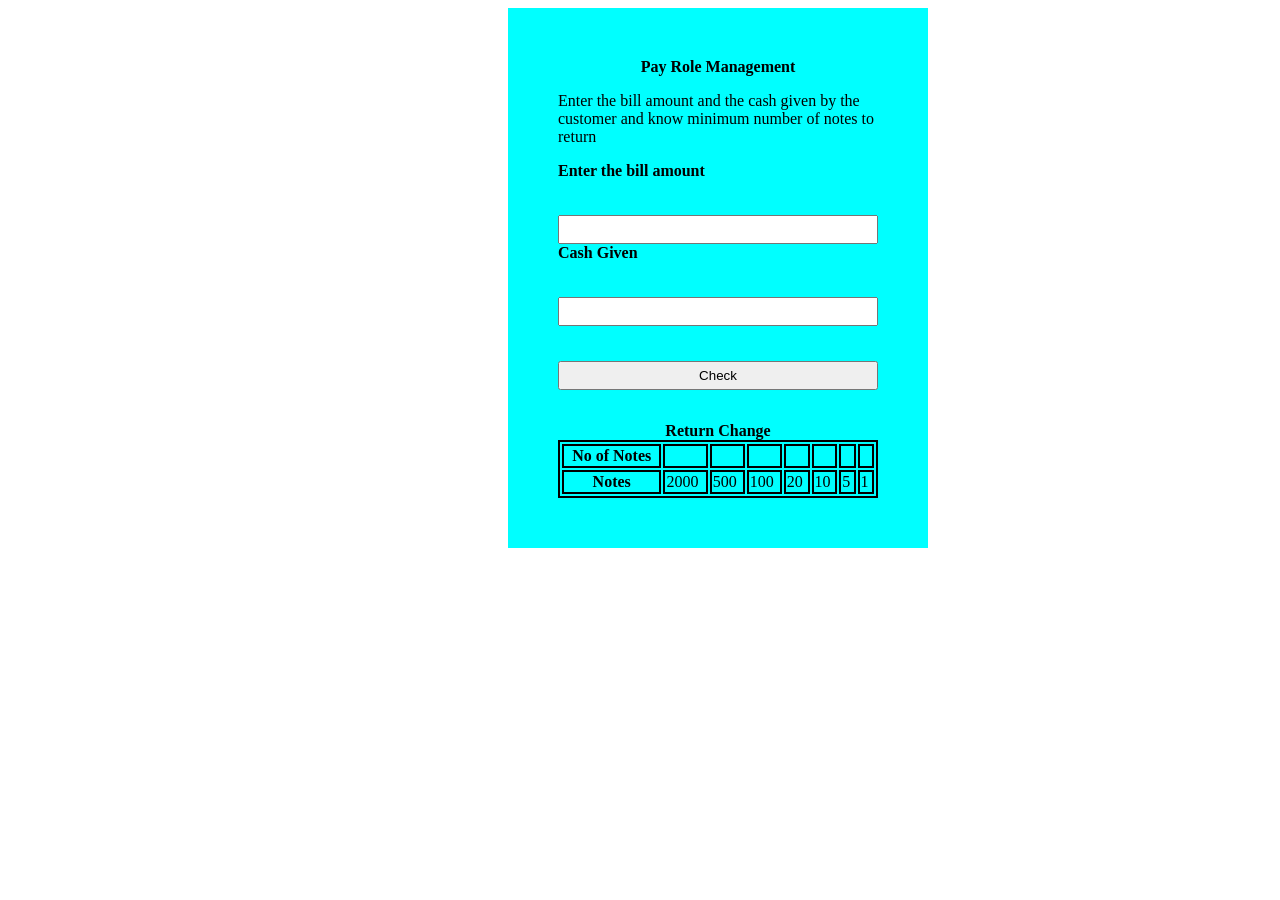
<file: payrole-management/index.html>
<!doctype html>
<html lang="en">
  <head>
    <meta charset="UTF-8" />
    <meta http-equiv="X-UA-Compatible" content="IE=edge" />
    <meta name="viewport" content="width=device-width, initial-scale=1.0" />
    <link rel="stylesheet" href="style.css" />
  </head>

  <body>
    <div class="container">
      <header>
        <strong>
          <center>Pay Role Management</center>
        </strong>
      </header>
      <p class="description">
        Enter the bill amount and the cash given by the customer and know
        minimum number of notes to return
      </p>

      <label for="input-bill">
        <strong>Enter the bill amount</strong>
      </label>
      <input class="input-bill" id="bill" />
      <label for="cash-given">
        <strong> Cash Given</strong>
      </label>
      <input class="cash-given" id="cash" />
      <button class="check-btn" id="btn">Check</button>
      <p id="error"></p>

      <table class="table">
        <caption>
          <strong>Return Change</strong>
        </caption>
        <tr class="row">
          <th class="row">No of Notes</th>
          <td class="no-of-notes"></td>
          <td class="no-of-notes"></td>
          <td class="no-of-notes"></td>
          <td class="no-of-notes"></td>
          <td class="no-of-notes"></td>
          <td class="no-of-notes"></td>
          <td class="no-of-notes"></td>
        </tr>
        <tr>
          <th class="row">Notes</th>
          <td class="row">2000</td>
          <td class="row">500</td>
          <td class="row">100</td>
          <td class="row">20</td>
          <td class="row">10</td>
          <td class="row">5</td>
          <td class="row">1</td>
        </tr>
      </table>
    </div>
  </body>
</html>
</file>
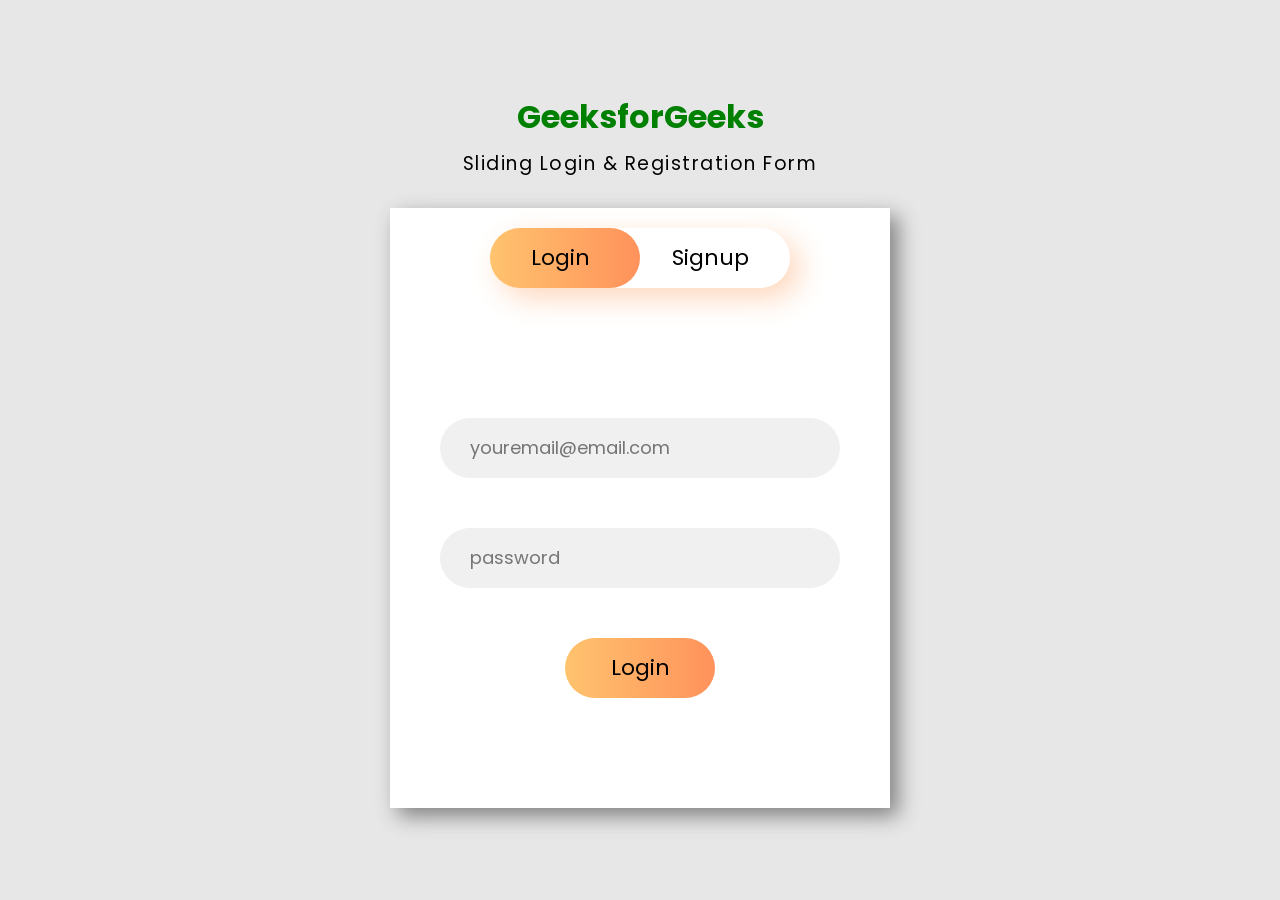
<file: responsive-sliding/index.html>
<!doctype html>
<html lang="en">
  <head>
    <meta charset="UTF-8" />
    <meta
      name="viewport"
      content="width=device-width, 
                         initial-scale=1.0"
    />
    <title>GeeksforGeeks</title>
    <link rel="stylesheet" href="style.css" />
  </head>
  <body>
    <header>
      <h1 class="heading">GeeksforGeeks</h1>
      <h3 class="title">Sliding Login & Registration Form</h3>
    </header>
    <!-- container div -->
    <div class="container">
      <!-- upper button section to select
             the login or signup form -->
      <div class="slider"></div>
      <div class="btn">
        <button class="login">Login</button>
        <button class="signup">Signup</button>
      </div>
      <!-- Form section that contains the
             login and the signup form -->
      <div class="form-section">
        <!-- login form -->
        <div class="login-box">
          <input
            type="email"
            class="email ele"
            placeholder="youremail@email.com"
          />
          <input type="password" class="password ele" placeholder="password" />
          <button class="clkbtn">Login</button>
        </div>
        <!-- signup form -->
        <div class="signup-box">
          <input type="text" class="name ele" placeholder="Enter your name" />
          <input
            type="email"
            class="email ele"
            placeholder="youremail@email.com"
          />
          <input type="password" class="password ele" placeholder="password" />
          <input
            type="password"
            class="password ele"
            placeholder="Confirm password"
          />
          <button class="clkbtn">Signup</button>
        </div>
      </div>
    </div>
    <script src="index.js"></script>
  </body>
</html>
</file>
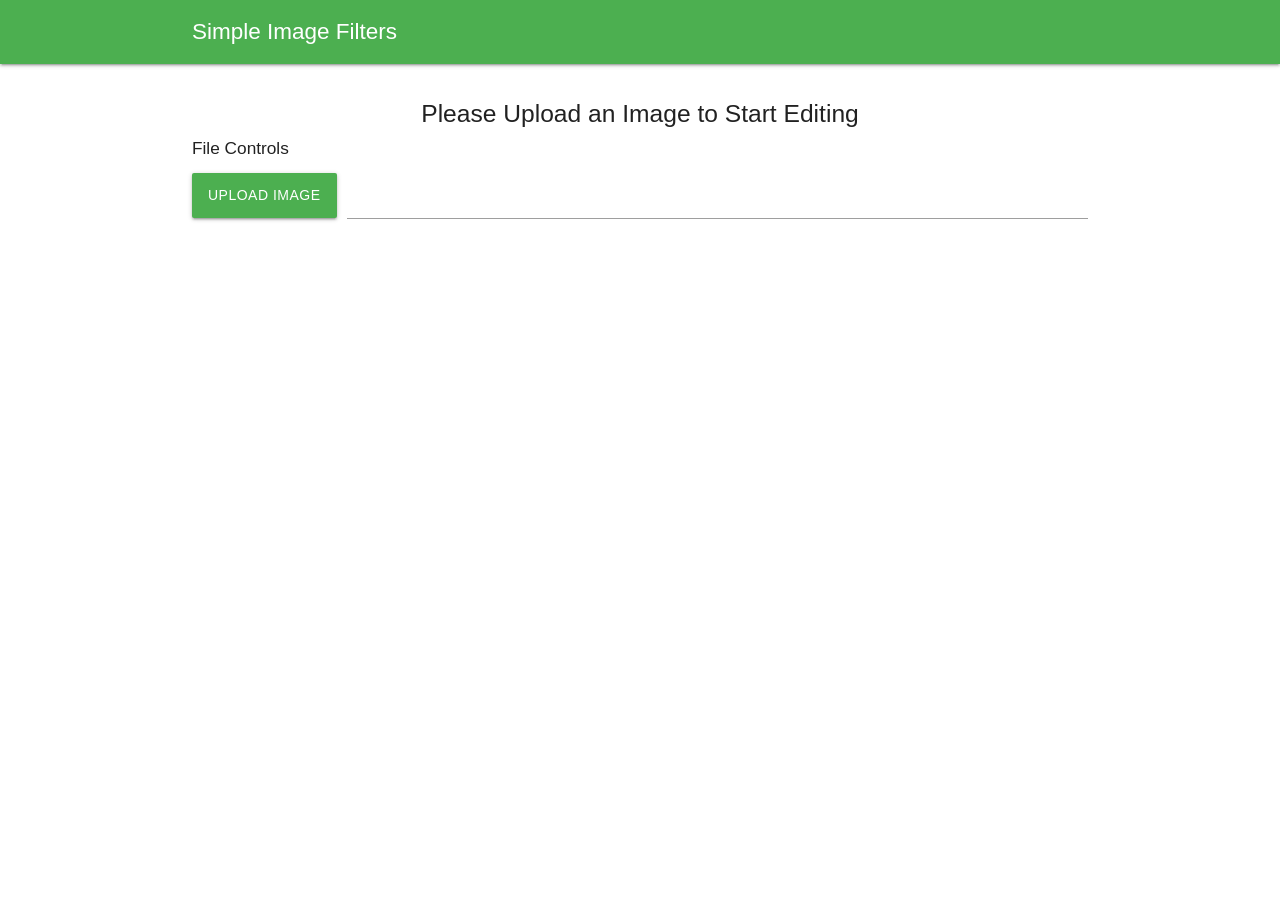
<file: simple-image-editor/index.html>
<!doctype html>
<html lang="en">
  <head>
    <title>Simple Image Editor</title>
    <link
      rel="stylesheet"
      href="https://fonts.googleapis.com/icon?family=Material+Icons"
    />

    <!-- Compiled and minified CSS -->
    <link
      rel="stylesheet"
      href="https://cdnjs.cloudflare.com/ajax/libs/materialize/1.0.0/css/materialize.min.css"
    />

    <!-- Import custom stylesheet -->
    <link rel="stylesheet" href="style.css" />

    <!-- Compiled and minified JavaScript -->
    <script
      defer
      src="https://cdnjs.cloudflare.com/ajax/libs/materialize/1.0.0/js/materialize.min.js"
    ></script>
  </head>

  <body>
    <nav class="green">
      <div class="nav-wrapper container">
        <span class="nav-header"> Simple Image Filters </span>
        <ul class="right image-save">
          <button class="btn btn-flat blue white-text" onclick="saveImage()">
            Save
          </button>
          <button class="btn btn-flat red white-text" onclick="resetImage()">
            Reset
          </button>
        </ul>
      </div>
    </nav>

    <!-- Hidden image that will be used for
    holding the source image -->
    <img id="sourceImage" crossorigin="anonymous" />

    <div class="image-preview">
      <!-- Canvas that will hold the 
        image to be edited -->
      <canvas id="canvas" height="0"></canvas>
    </div>
    <div class="container app">
      <!-- Text to be shown at the beginning
        of the application -->
      <div class="help-text center-align">
        <h5>Please Upload an Image to Start Editing</h5>
      </div>

      <!-- All the image controls that will be
        used for modifying the image -->
      <div class="image-controls">
        <h6>Image Controls</h6>
        <div class="row">
          <div class="col s6">
            <span class="range-field">
              <label for="brightnessSlider"> Brightness </label>
              <input
                id="brightnessSlider"
                type="range"
                value="100"
                min="0"
                max="300"
                onchange="applyFilter()"
              />
            </span>
          </div>
          <div class="col s6">
            <span class="range-field">
              <label for="contrastSlider"> Contrast </label>
              <input
                id="contrastSlider"
                type="range"
                value="100"
                min="0"
                max="200"
                onchange="applyFilter()"
              />
            </span>
          </div>
        </div>

        <div class="row">
          <div class="col s6">
            <span class="range-field">
              <label for="grayscaleSlider"> Grayscale </label>
              <input
                id="grayscaleSlider"
                type="range"
                value="0"
                min="0"
                max="100"
                onchange="applyFilter()"
              />
            </span>
          </div>
          <div class="col s6">
            <span class="range-field">
              <label for="saturationSlider"> Saturation </label>
              <input
                id="saturationSlider"
                type="range"
                value="100"
                min="0"
                max="300"
                onchange="applyFilter()"
              />
            </span>
          </div>
        </div>

        <div class="row">
          <div class="col s6">
            <span class="range-field">
              <label for="sepiaSlider"> Sepia </label>
              <input
                id="sepiaSlider"
                type="range"
                value="0"
                min="0"
                max="200"
                onchange="applyFilter()"
              />
            </span>
          </div>
          <div class="col s6">
            <span class="range-field">
              <label for="hueRotateSlider"> Hue </label>
              <input
                id="hueRotateSlider"
                type="range"
                value="0"
                min="0"
                max="360"
                onchange="applyFilter()"
              />
            </span>
          </div>
        </div>
      </div>

      <!-- Buttons that will be used to change
        the values to preset ones -->
      <div class="preset-filters">
        <h6>Preset Filters</h6>
        <button class="btn green" onclick="brightenFilter()">Brighten</button>
        <button class="btn green" onclick="bwFilter()">Black and White</button>
        <button class="btn green" onclick="funkyFilter()">Funky</button>
        <button class="btn green" onclick="vintageFilter()">Vintage</button>
      </div>

      <!-- File control to upload a new file -->
      <div class="file-controls">
        <h6>File Controls</h6>

        <!-- Element that will be later used to download
            the canvas image from code -->
        <a id="link"></a>

        <!-- File Selector for uploading the image -->
        <div class="file-field input-field">
          <div class="btn green">
            <span>Upload Image</span>
            <input type="file" accept="image/*" onchange="uploadImage(event)" />
          </div>
          <div class="file-path-wrapper">
            <input class="file-path" type="text" />
          </div>
        </div>
      </div>
    </div>

    <!-- Load the script for the editor -->
    <script src="app.js"></script>
  </body>
</html>
</file>
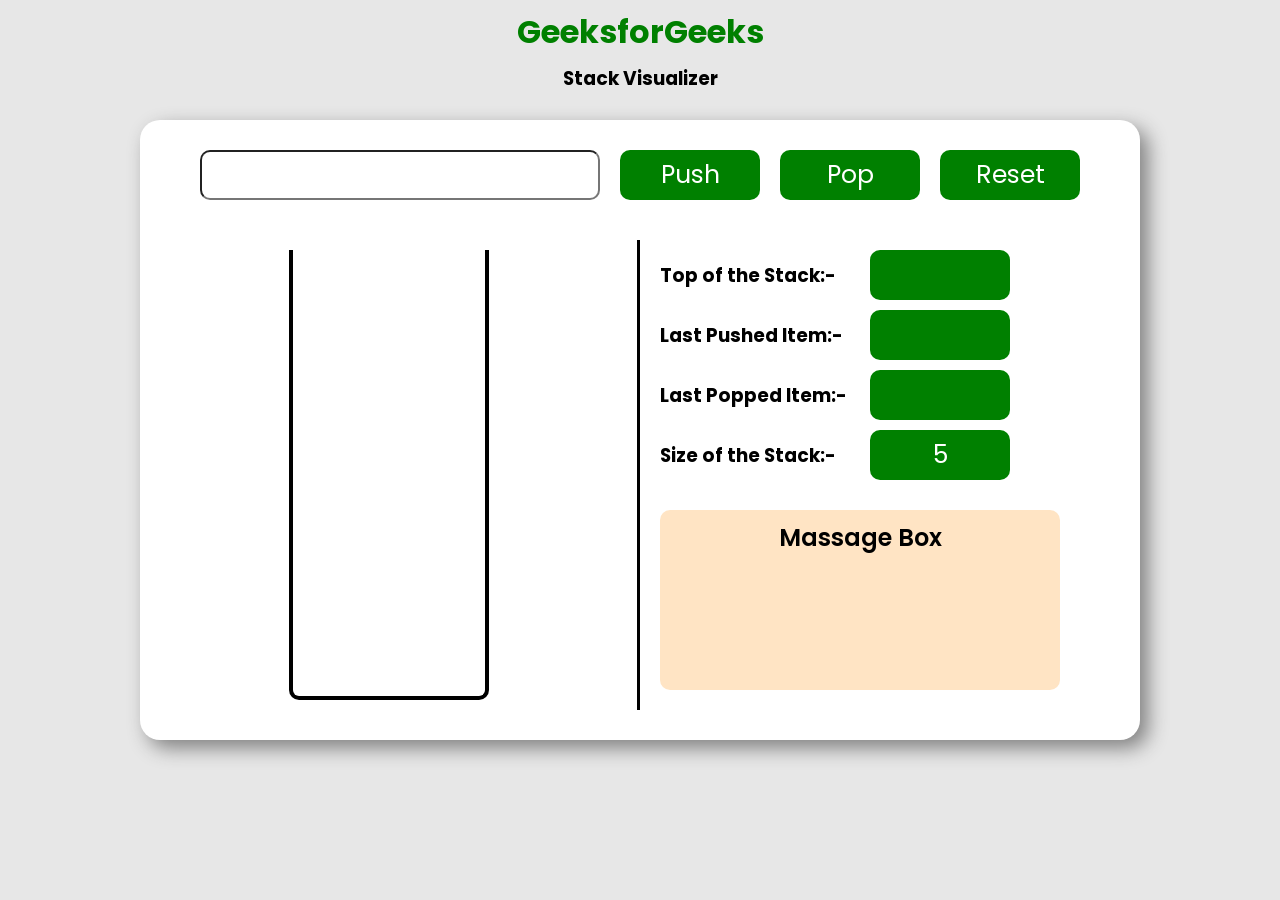
<file: stack-visualizer/index.html>
<!doctype html>
<html lang="en">
  <head>
    <meta charset="UTF-8" />
    <meta http-equiv="X-UA-Compatible" content="IE=edge" />
    <meta name="viewport" content="width=device-width, initial-scale=1.0" />
    <title>Stack Visualizer using HTML CSS & JavaScript</title>
    <link rel="stylesheet" href="style.css" />
  </head>

  <body>
    <!-- heading -->
    <header>
      <h1 class="heading">GeeksforGeeks</h1>
      <h3 class="title">Stack Visualizer</h3>
    </header>

    <div class="container">
      <div class="container-header">
        <input type="number" class="text" required />
        <button class="push">Push</button>
        <button class="pop">Pop</button>
        <button class="reset">Reset</button>
      </div>

      <div class="container-body">
        <div class="stack">
          <div class="main-stack-bucket"></div>
        </div>

        <div class="info">
          <div class="sec1">
            <h3>Top of the Stack:-</h3>
            <button class="box"></button>
          </div>
          <div class="sec2">
            <h3>Last Pushed Item:-</h3>
            <button class="box"></button>
          </div>
          <div class="sec3">
            <h3>Last Popped Item:-</h3>
            <button class="box"></button>
          </div>
          <div class="sec3">
            <h3>Size of the Stack:-</h3>
            <button class="box">5</button>
          </div>

          <div class="massage-box">
            <h2>Massage Box</h2>
            <div class="massage"></div>
          </div>
        </div>
      </div>
    </div>

    <!-- script -->
    <script src="./index.js"></script>
  </body>
</html>
</file>
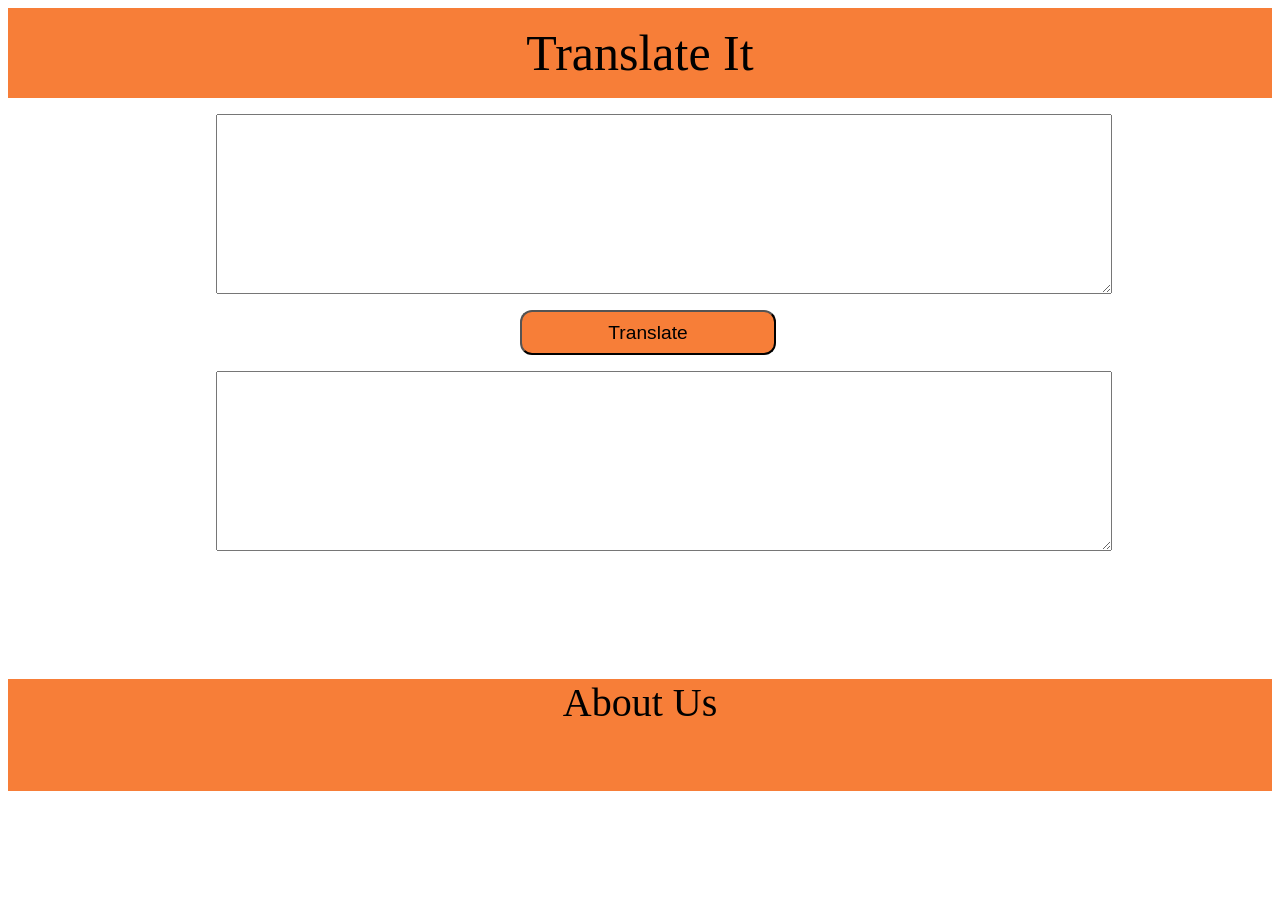
<file: translator/index.html>
<!doctype html>
<html lang="en">
  <head>
    <meta charset="UTF-8" />
    <meta http-equiv="X-UA-Compatible" content="IE=edge" />
    <meta name="viewport" content="width=device-width, initial-scale=1.0" />
    <link rel="stylesheet" href="style.css" />
    <title>Document</title>
  </head>

  <body>
    <nav class="header">Translate It</nav>
    <div class="main">
      <div class="translation-box">
        <textarea id="input-text" placeholder="Enter the sentence"> </textarea>
      </div>

      <button id="btn-translate">Translate</button>
      <div id="translated-box">
        <textarea
          id="output-text"
          placeholder="Here you will se translated text"
        >
        </textarea>
      </div>
    </div>
    <footer class="footer">About Us</footer>
    <script src="translate.js"></script>
  </body>
</html>
</file>
<file: payrole-management/style.css>
.container {
  display: flex;
  flex-direction: column;
  width: 25vw;
  margin-left: 500px;
  padding: 50px;
  background-color: aqua;
}

.table {
  border: 2px solid black;
}

.row {
  border: 2px solid black;
}

.no-of-notes {
  border: 2px solid black;
}

.check-btn {
  margin-top: 35px;
  padding: 5px;
}

.input-bill {
  margin-top: 35px;
  padding: 5px;
}

.cash-given {
  margin-top: 35px;
  padding: 5px;
}
</file>
<file: responsive-sliding/style.css>
@import url("https://fonts.googleapis.com/css2?family=Poppins:ital,wght@0,100;0,200;0,300;0,400;0,500;0,600;0,700;0,800;0,900;1,100;1,200;1,300;1,400;1,500;1,600;1,700;1,800;1,900&display=swap");

* {
  margin: 0;
  padding: 0;
  box-sizing: border-box;
  font-family: "Poppins", sans-serif;
}
body {
  height: 100vh;
  width: 100vw;
  display: flex;
  justify-content: center;
  align-items: center;
  flex-direction: column;
  gap: 30px;
  background-color: rgb(231, 231, 231);
}
header {
  width: 100%;
  display: flex;
  flex-direction: column;
  align-items: center;
  justify-content: center;
  gap: 8px;
}
.heading {
  color: green;
}
.title {
  font-weight: 400;
  letter-spacing: 1.5px;
}
.container {
  height: 600px;
  width: 500px;
  background-color: white;
  box-shadow: 8px 8px 20px rgb(128, 128, 128);
  position: relative;
  overflow: hidden;
}
.btn {
  height: 60px;
  width: 300px;
  margin: 20px auto;
  box-shadow: 10px 10px 30px rgb(254, 215, 188);
  border-radius: 50px;
  display: flex;
  justify-content: space-around;
  align-items: center;
}
.login,
.signup {
  font-size: 22px;
  border: none;
  outline: none;
  background-color: transparent;
  position: relative;
  cursor: pointer;
}
.slider {
  height: 60px;
  width: 150px;
  border-radius: 50px;
  background-image: linear-gradient(
    to right,
    rgb(255, 195, 110),
    rgb(255, 146, 91)
  );
  position: absolute;
  top: 20px;
  left: 100px;
  transition: all 0.5s ease-in-out;
}
.moveslider {
  left: 250px;
}
.form-section {
  height: 500px;
  width: 1000px;
  padding: 20px 0;
  display: flex;
  position: relative;
  transition: all 0.5s ease-in-out;
  left: 0px;
}
.form-section-move {
  left: -500px;
}
.login-box,
.signup-box {
  height: 100%;
  width: 500px;
  display: flex;
  flex-direction: column;
  align-items: center;
  justify-content: center;
  padding: 0px 40px;
}
.login-box {
  gap: 50px;
}
.signup-box {
  gap: 30px;
}
.ele {
  height: 60px;
  width: 400px;
  outline: none;
  border: none;
  color: rgb(77, 77, 77);
  background-color: rgb(240, 240, 240);
  border-radius: 50px;
  padding-left: 30px;
  font-size: 18px;
}
.clkbtn {
  height: 60px;
  width: 150px;
  border-radius: 50px;
  background-image: linear-gradient(
    to right,
    rgb(255, 195, 110),
    rgb(255, 146, 91)
  );
  font-size: 22px;
  border: none;
  cursor: pointer;
}
/* For Responsiveness of the page */
@media screen and (max-width: 650px) {
  .container {
    height: 600px;
    width: 300px;
  }

  .title {
    font-size: 15px;
  }

  .btn {
    height: 50px;
    width: 200px;
    margin: 20px auto;
  }
  .login,
  .signup {
    font-size: 19px;
  }
  .slider {
    height: 50px;
    width: 100px;
    left: 50px;
  }
  .moveslider {
    left: 150px;
  }
  .form-section {
    height: 500px;
    width: 600px;
  }
  .form-section-move {
    left: -300px;
  }
  .login-box,
  .signup-box {
    height: 100%;
    width: 300px;
  }
  .ele {
    height: 50px;
    width: 250px;
    font-size: 15px;
  }
  .clkbtn {
    height: 50px;
    width: 130px;
    font-size: 19px;
  }
}
@media screen and (max-width: 320px) {
  .container {
    height: 600px;
    width: 250px;
  }
  .heading {
    font-size: 30px;
  }
  .title {
    font-size: 10px;
  }
  .btn {
    height: 50px;
    width: 200px;
    margin: 20px auto;
  }
  .login,
  .signup {
    font-size: 19px;
  }
  .slider {
    height: 50px;
    width: 100px;
    left: 27px;
  }
  .moveslider {
    left: 127px;
  }
  .form-section {
    height: 500px;
    width: 500px;
  }
  .form-section-move {
    left: -250px;
  }

  .login-box,
  .signup-box {
    height: 100%;
    width: 250px;
  }

  .ele {
    height: 50px;
    width: 220px;
    font-size: 15px;
  }

  .clkbtn {
    height: 50px;
    width: 130px;
    font-size: 19px;
  }
}
</file>
<file: simple-image-editor/style.css>
.nav-header {
  font-size: 1.5rem;
}

.row {
  margin-bottom: 0;
}

#sourceImage,
.image-controls,
.image-save,
.preset-filters {
  display: none;
}

.image-preview {
  display: flex;
  justify-content: center;
  margin-top: 20px;
}

#canvas {
  max-height: 420px;
  object-fit: contain;
}
</file>
<file: stack-visualizer/style.css>
@import url("https://fonts.googleapis.com/css2?family=Poppins:ital,wght@0,100;0,200;0,300;0,400;0,500;0,600;0,700;0,800;0,900;1,100;1,200;1,300;1,400;1,500;1,600;1,700;1,800;1,900&display=swap");

* {
  margin: 0;
  padding: 0;
  box-sizing: border-box;
  font-family: "Poppins", sans-serif;
}
body {
  height: 100vh;
  width: 100vw;
  display: flex;
  justify-content: start;
  align-items: center;
  flex-direction: column;
  gap: 20px;
  background-color: rgb(231, 231, 231);
}
header {
  height: 100px;
  width: 100%;
  display: flex;
  flex-direction: column;
  align-items: center;
  justify-content: center;
  gap: 8px;
}
.heading {
  color: green;
}

.container {
  height: 620px;
  width: 1000px;
  background-color: white;
  box-shadow: 8px 8px 20px rgb(128, 128, 128);
  position: relative;
  overflow: hidden;
  border-radius: 20px;
}

.container-header {
  height: 90px;
  width: 100%;
  display: flex;
  justify-content: center;
  align-items: center;
  gap: 20px;
  margin-bottom: 20px;
  margin-top: 10px;
}

.container-header input {
  height: 50px;
  width: 400px;
  font-size: 25px;
  border-radius: 10px;
  padding-left: 20px;
  padding-right: 5px;
}

.push,
.pop,
.reset,
.box {
  height: 50px;
  width: 140px;
  font-size: 25px;
  background-color: green;
  color: white;
  border-radius: 10px;
  cursor: pointer;
  transition: 0.2s;
  border: none;
}
.disable-button {
  background-color: rgb(0, 59, 0);
}

.container-header button:active {
  transform: scale(0.95);
}
.container-body {
  width: 1000px;
  display: flex;
  justify-content: space-evenly;
  align-items: center;
}

.stack {
  width: 500px;
  height: 470px;
  display: flex;
  justify-content: center;
  align-items: center;
  border-width: 0 3px 0 0;
  border-color: black;
  border-style: solid;
}

.main-stack-bucket {
  height: 450px;
  width: 200px;
  border-width: 0 4px 4px 4px;
  border-color: black;
  border-style: solid;
  border-radius: 0 0 10px 10px;
  display: flex;
  justify-content: end;
  align-items: center;
  flex-direction: column-reverse;
  gap: 5px;
  padding-bottom: 5px;
}

.ele {
  height: 80px;
  width: 170px;
  background-color: green;
  color: white;
  border: 4px black solid;
  border-radius: 10px;
  font-size: 25px;
  display: flex;
  justify-content: center;
  align-items: center;
}
.ele-add {
  animation: pushAnimation 0.3s infinite linear;
}
.ele-remove {
  animation: popAnimation 0.3s infinite linear;
}
@keyframes pushAnimation {
  0% {
    background-color: green;
  }
  100% {
    background-color: rgb(17, 92, 255);
  }
}
@keyframes popAnimation {
  0% {
    background-color: green;
  }
  100% {
    background-color: rgb(255, 15, 59);
  }
}

.info {
  height: 470px;
  width: 500px;
  padding-left: 20px;
}

[class^="sec"] {
  display: flex;
  width: 350px;
  align-items: center;
  gap: 10px;
  margin-top: 10px;
  justify-content: space-between;
}

.massage-box {
  height: 180px;
  width: 400px;
  margin-top: 30px;
  padding: 10px;
  border-radius: 10px;
  background-color: bisque;
  display: flex;
  flex-direction: column;
  justify-content: space-between;
}

.massage-box h2 {
  text-align: center;
  font-weight: 600;
}

.massage {
  height: 160px;
  display: flex;
  align-items: center;
  justify-content: center;
  font-size: 30px;
}
.error-massage {
  animation: errorMassage 0.4s infinite linear;
}
@keyframes errorMassage {
  0% {
    background-color: bisque;
  }
  100% {
    background-color: rgb(255, 15, 59);
  }
}
</file>
<file: translator/style.css>
textarea {
  display: block;
  margin: 1rem;
  width: 70vw;
  height: 20vh;
  padding: 1rem;
  box-sizing: border-box;
  justify-content: center;
}

* {
  box-sizing: border-box;
}

.header {
  font-size: 50px;
  text-align: center;
  background-color: #f77e38;
  padding: 1rem;
}

#btn-translate {
  background-color: #f77e38;
  border-radius: 12px;
  height: 5vh;
  width: 20vw;
  font-size: larger;
  margin-left: 25vw;
  cursor: pointer;
}

.main {
  box-sizing: border-box;
  margin-left: 15vw;
}

.footer {
  font-size: 40px;
  align-items: center;
  margin-top: 8rem;
  height: 7rem;
  background-color: #f77e38;
  text-align: center;
}
</file>
